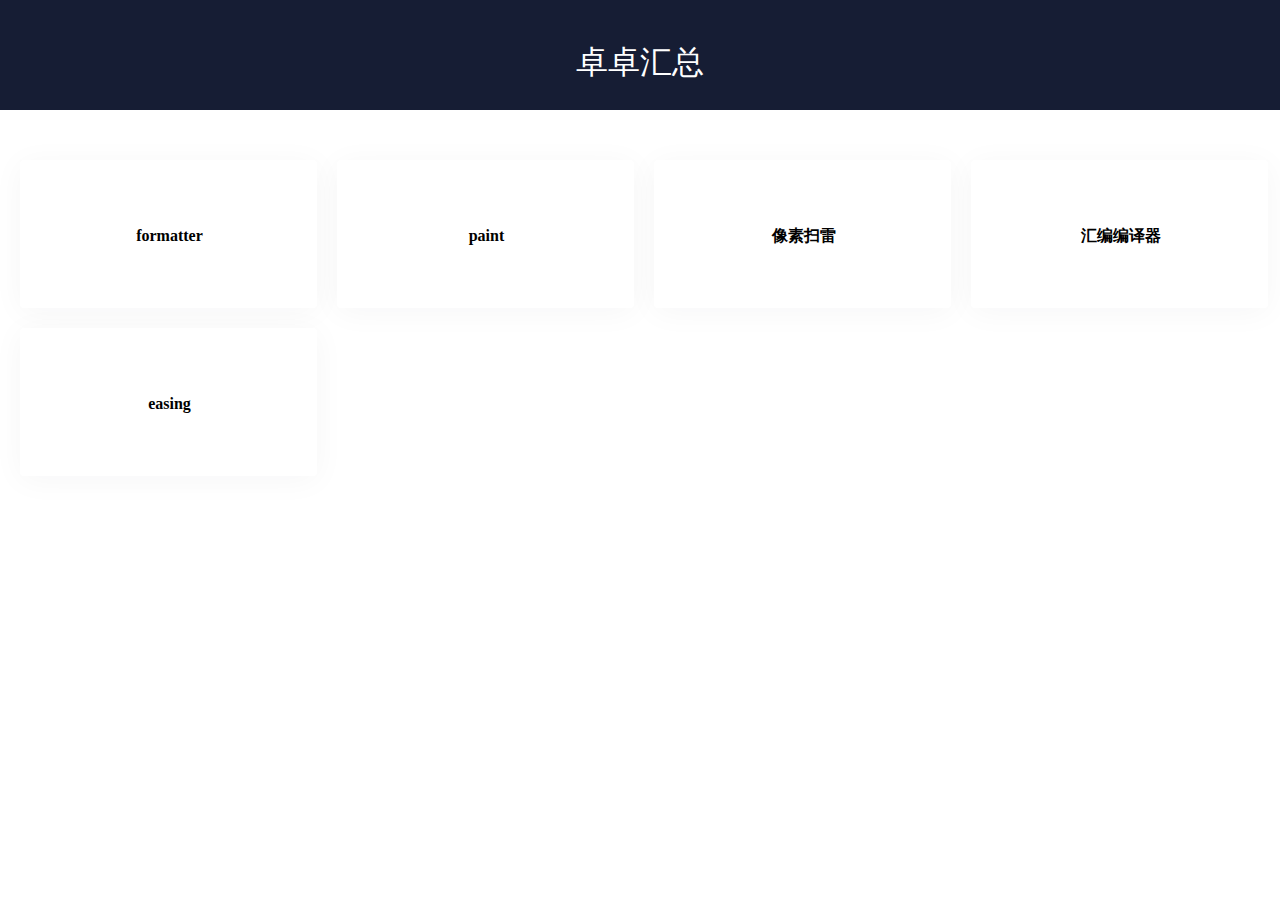
<file: index.html>
<!doctype html>
<html lang="zh">
<head>
    <meta name="viewport" content="width=device-width, initial-scale=1">
    <title>汇总</title>
    <script>

    </script>


    <style>

        body {
            margin: 0;
            padding: 0;
        }

        header {
            padding: 44px 0 29px;
            font-size: 32px;
            text-align: center;
            line-height: 37px;
            height: 37px;
            color: #FFFFFF;
            background-color: #161D34;
        }

        a {
            text-decoration: none;
            color: black;
        }

        h1 {
            font-size: 28px;
            margin-top: 40px;
            padding-left: 20px;
            color: #FFFFFF;
            line-height: 36px;
        }

        .container {
            width: 1280px;
            margin: 50px auto;
            padding: 0 20px;
            display: flex;
            color: #333333;
            font-weight: 600;
            flex-wrap: wrap;
        }

        .item {
            width: 255px;
            height: 100px;
            padding: 26px 20px 22px 22px;
            background: #FFFFFF;
            box-shadow: 0 4px 32px 0 rgb(7 18 59 / 4%);
            border-radius: 4px;
            margin-right: 20px;
            margin-bottom: 20px;
            transition: all 0.3s;
            display: flex;
            align-items: center;
            justify-content: center;
        }

        .item:hover {
            cursor: pointer;
            transform: translateY(-10px);
            box-shadow: 0 10px 32px 0 rgba(7,18,59,0.10);
            border-radius: 4px;
            color: #1677FF;
        }

    </style>
</head>
<body>

<header>卓卓汇总</header>



<div class="container">
</div>


</body>

<script>

    const appendHtml = (element, html) => {
        element.insertAdjacentHTML('beforeend', html)
    }

    const e = selector => document.querySelector(selector)

    const renderItems = () => {

        let items = [
     
            {
                name: 'formatter',
                link: './formatter/index.html',
            },
            {
              name: 'paint',
              link: './paint/main.html',
            },
    
         
            // {
            //   name: 'scss2css',
            //   link: './scssTocss/index.html',
            // },
      
            // {
            //   name: 'vconsole',
            //   link: './vconsole/index.html',
            // },
            {
                name: '像素扫雷',
                link: './mine_clearance/a.html',
            },
            {
              name: '汇编编译器',
              link: './asm-ide/index.html',
            },
            // {
            //   name: 'zuma',
            //   link: './zuma/index.html',
            // },
            {
              name: 'easing',
              link: './easing/easing-curve.html',
            },
            // {
            //   name: '作业检查',
            //   link: './gl作业检查/index.html',
            // },
        ]

        let html = ''

        for (let item of items) {
            let {name, link} = item
            html += `<a href="${link}" class="item" target="_blank">${name}</a>`
        }

        appendHtml(e('.container'), html);
    }

    const __main = () => {
        renderItems()
    }

    __main()


</script>
</file>
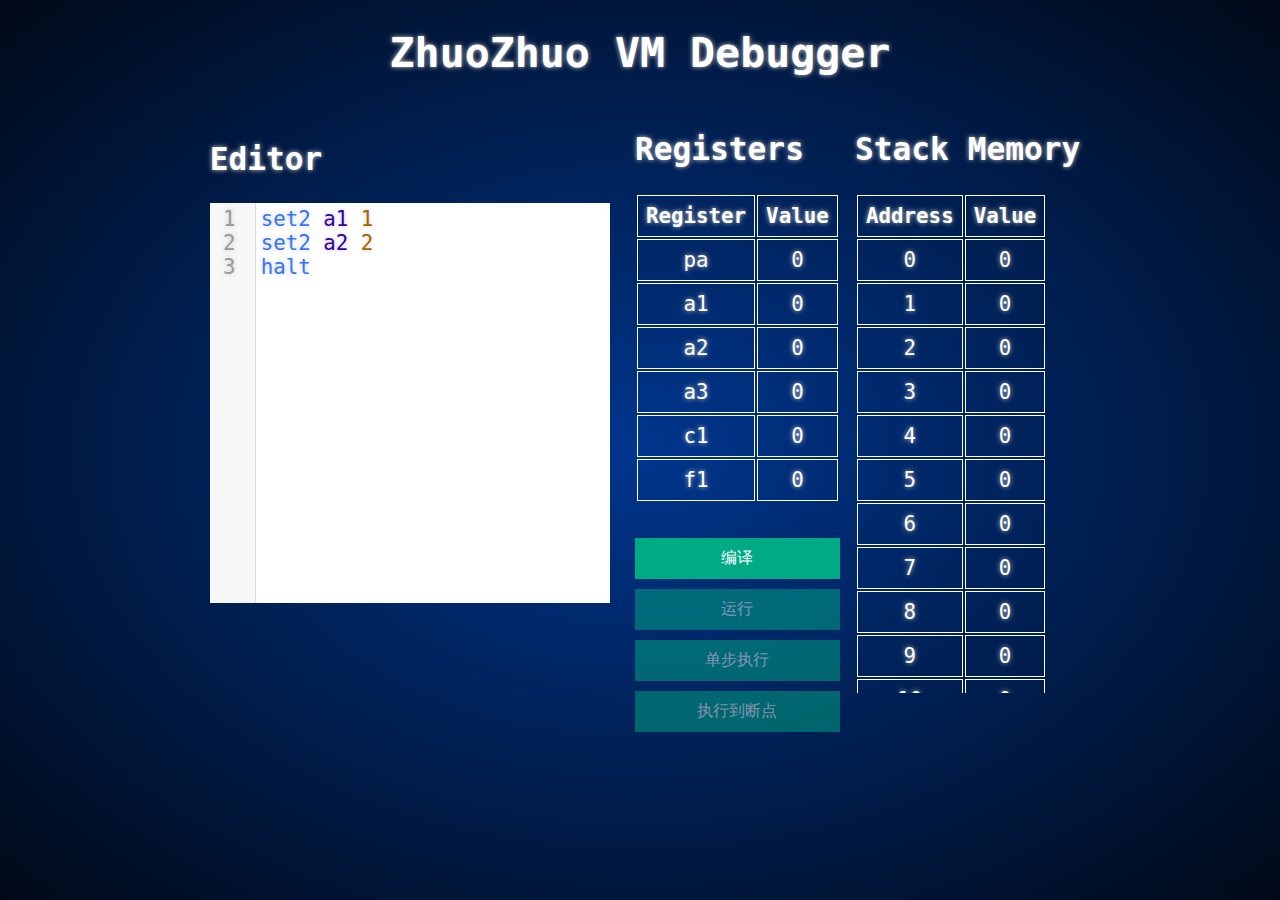
<file: asm-ide/index.html>
<!DOCTYPE html>
<html lang="en">
<head>
    <meta charset="UTF-8">
    <title> Axe VM Debugger</title>
    
    
    <link rel="stylesheet" href="./lib/codemirror.css">
    
    

    
    <script src="./lib/codemirror-eda30f3f44.js"></script>
     
    <script src="./lib/mode/asm-38bd1beb30.js"></script>
    <style>
        .wapper {
            width: 70%;
            margin: 0 auto;
            display: flex;
            justify-content: space-around;
            align-items: flex-start;
        }
        .editor-item {
            margin: 10px;
        }

        table {
            display: table;
            border-collapse: separate;
            box-sizing: border-box;
            text-indent: initial;
            border-spacing: 2px;
            border-color: grey;
            /* border: 1px solid white; */
        }
        th, td {
            border: 1px solid white;
            text-align: center;
            padding: 8px;
        }
        th {
            display: table-cell;
            vertical-align: inherit;
            font-weight: bold;
            text-align: -internal-center;
        }
        body {
            background-color: black;
            background-image: radial-gradient( rgba(0, 57, 150, 0.945), black 120% );
            height: 100vh;
            margin: 0;
            overflow: hidden;
            color: white;
            font: 1.3rem Menlo, Consolas, monospace, sans-serif;
            text-shadow: 0 0 5px #c8c8c8;
        }
        .memory-table {
            /* height: 200px;
            overflow-y: scroll; */
            height: 500px;
            overflow-y: scroll;

        }
        .btn {
            padding: 10px;
            font: 1rem Menlo, Consolas, monospace, sans-serif;
            color: white;
            background: #00aa85;
            border: none;
            cursor: pointer;
            margin: 5px 0;
        }
        .vm-btns {
            margin-top: 30px;
            display: flex;
            flex-direction: column;
        }
        .disabled {
            opacity: 0.5;
        }
        .breakpoints {width: .8em;}
        .breakpoint {color: #822;}
        .CodeMirrow {border: 1px solid #aaa;}
        .title {
            display: flex;
            justify-content: center;
            align-items: center;
        }
    </style>
    <body>
        <div class="title">
            <h1>ZhuoZhuo VM Debugger</h1>
        </div>
        
        <div class="wapper">
            
            <div class="editor-item">
                <h2>Editor</h2>
                <textarea id="id-textarea-hvbm"></textarea>
            </div>
            


            <div>
                <h2>Registers</h2>
                <table>
                    <thead>
                        <tr>
                            <th>Register</th>
                            <th>Value</th>
                          </tr>
                    </thead>

                    <tbody id="register-list">
                    </tbody>
                  </table>
                  <div class="vm-btns">
                    
                    <button id="btn-compile" class="btn">编译</button>
                    <button id="btn-run" class="btn disabled">运行</button>
                    <button id="btn-run-step" class="btn disabled">单步执行</button>
                    <button id="btn-run-point" class="btn disabled">执行到断点</button>

                  </div>
            </div>

            <div>
                <h2>Stack Memory</h2>

                <div class="memory-table">
                <table>
                    <thead>
                        <tr>
                            <th>Address</th>
                            <th>Value</th>
                          </tr>
                    </thead>

                    <tbody id="memory-list">
                    </tbody>
                  </table>
                  </div>
            </div>
     
        </div>
        
    </body>

</head>
<body>



<script src="./utils-e02d5942db.js"></script>


<script src="./x16asm-149b2455de.js"></script>
<script src="./x16vm-9acbf65380.js"></script>


<script src="./index-b4f41d3c2d.js"></script>

</body></html>
</file>
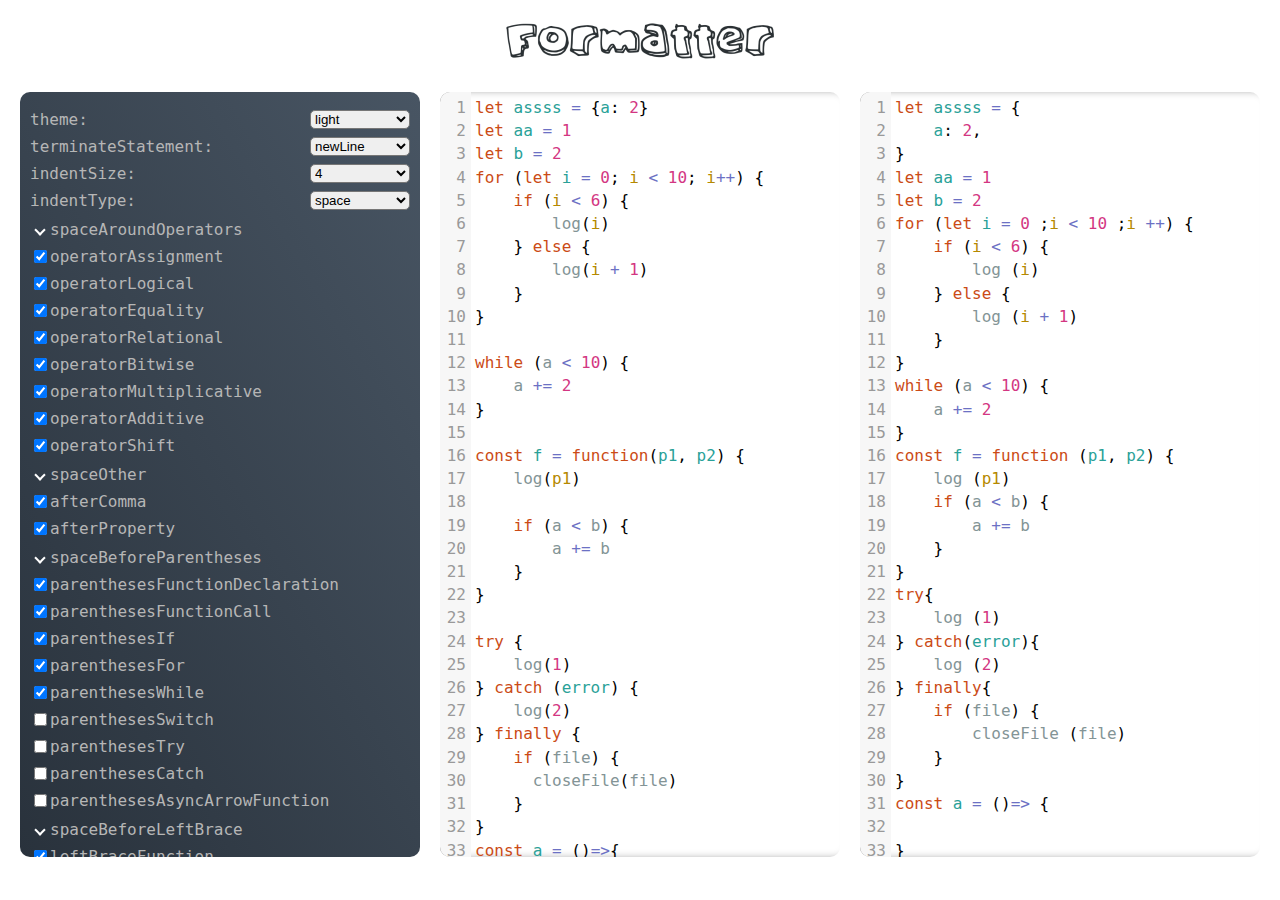
<file: formatter/index.html>
<!DOCTYPE html>
<html lang="zh">
<head>
    <meta charset="UTF-8">
    <meta name="viewport" content="width=device-width, initial-scale=1.0">
    <title>formatter</title>
    <link rel="stylesheet" href="./codemirror.css">
    <link rel="stylesheet" href="./darcula.css">
     <link rel="stylesheet" href="./solarized.css">
    <script src="./codemirror.js"></script>
    <script src="./javascript.js"></script>
    <link rel="stylesheet" href="./index.css">
</head>
<body>
    <div class="head-wapper">
        <img src='./formatter.png'>
    </div>
    <div id="toast" class="hidden"></div>

    <div class="body-wapper">
        <div id='id-config-container' class="config-box">
            <div id='id-config-select-container'>
            </div>
            <div id='id-config-dropdown-container'>
            </div>
        </div>
            <textarea id="id-code-src"></textarea>
            <textarea id="id-code-result"></textarea>
    </div>
</body>
<script src="./tf.js"></script>
<script src="./lib.js"></script>
<script  src="./bundle.js"></script>
</html>
</file>
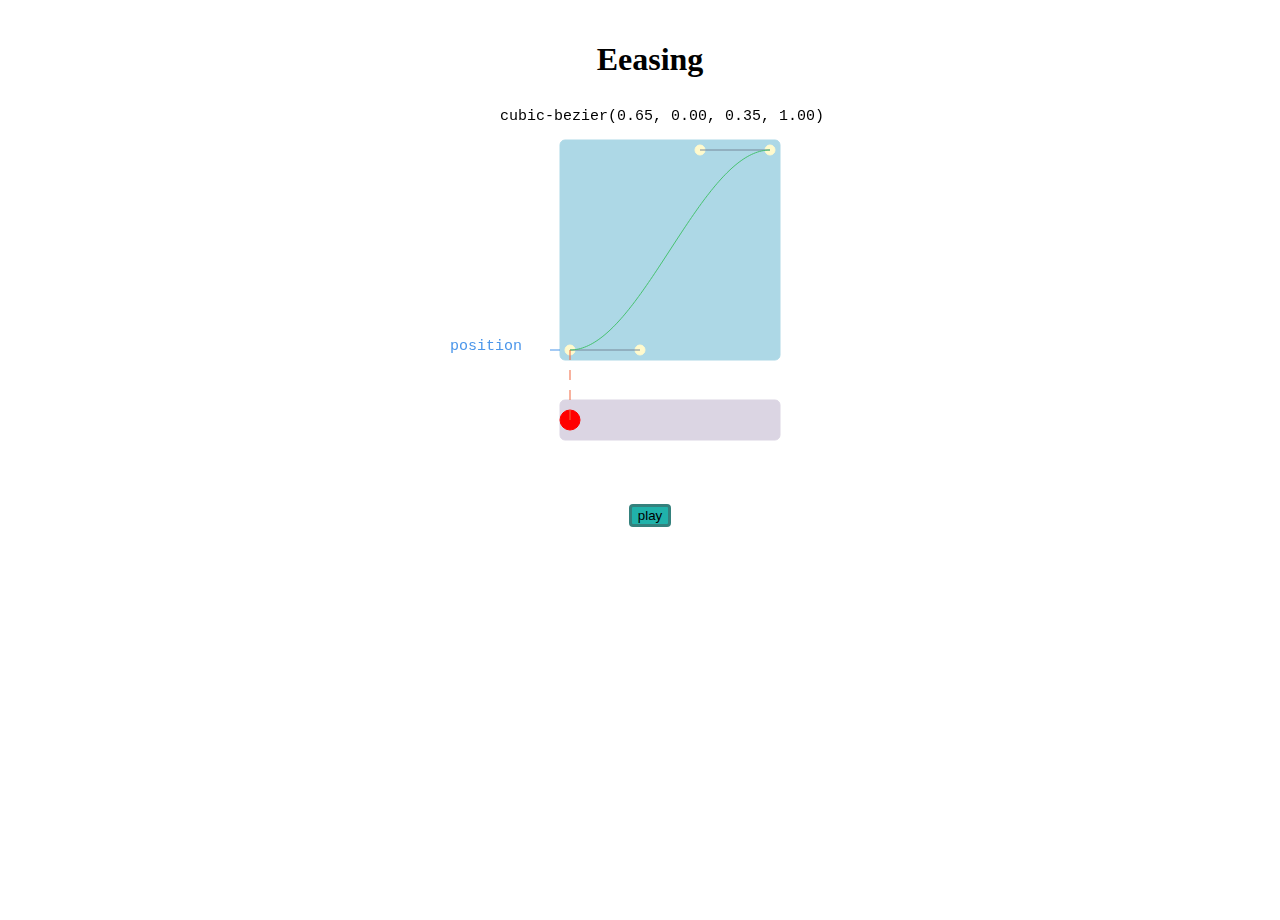
<file: easing/easing-curve.html>
<!DOCTYPE html>
<html lang="zh-hans">

<head>
    <meta charset="UTF-8">
    <meta name="viewport" content="width=device-width,initial-scale=1">
    <title>运动轨迹</title>
    <style>
        html,
        body,
        #canvas {
            margin: 0;
            padding: 0;
            background: white;
        }

        html,
        body {
            height: 100%;
            width: 100%;
            /* background: gray; */
        }

        #play {
            /* position: relative; */
            /* right: 0px;
            top: -90px; */
            /* z-index: 100; */
            background: lightseagreen;
            border: 3px solid rgb(52, 129, 125);
            border-radius: 4px;
        }
        canvas {
            /* border: 1px solid red; */
        }
        #canvas-ball{
            
        }
        .wapper {
            margin-left: 20px;            
            margin-top: 20px;
            flex-direction: column;
            display: flex;
            align-items: center;
            justify-content: center;
        }
    </style>
</head>

<body>
    <div class="wapper">
        <h1>
            Eeasing
        </h1>
        <div>
            <canvas id="canvas-editor"></canvas>
        </div>
   
       
    
   
        <button id="play">play</button>

    </div>

    <script src="./utils-6442a9e42e.js"></script>
    <script src="./animation-d94ed0a1eb.js"></script>
    <script src="./animationGroup-94f3e6da1d.js"></script>
    <script src="./ball-be638e09c5.js"></script>
    <script src="./curve-7445cc3ad0.js"></script>
    <script src="./main-621c88da73.js"></script>


    <script>
       
    
    </script>
</body>

</html>
</file>
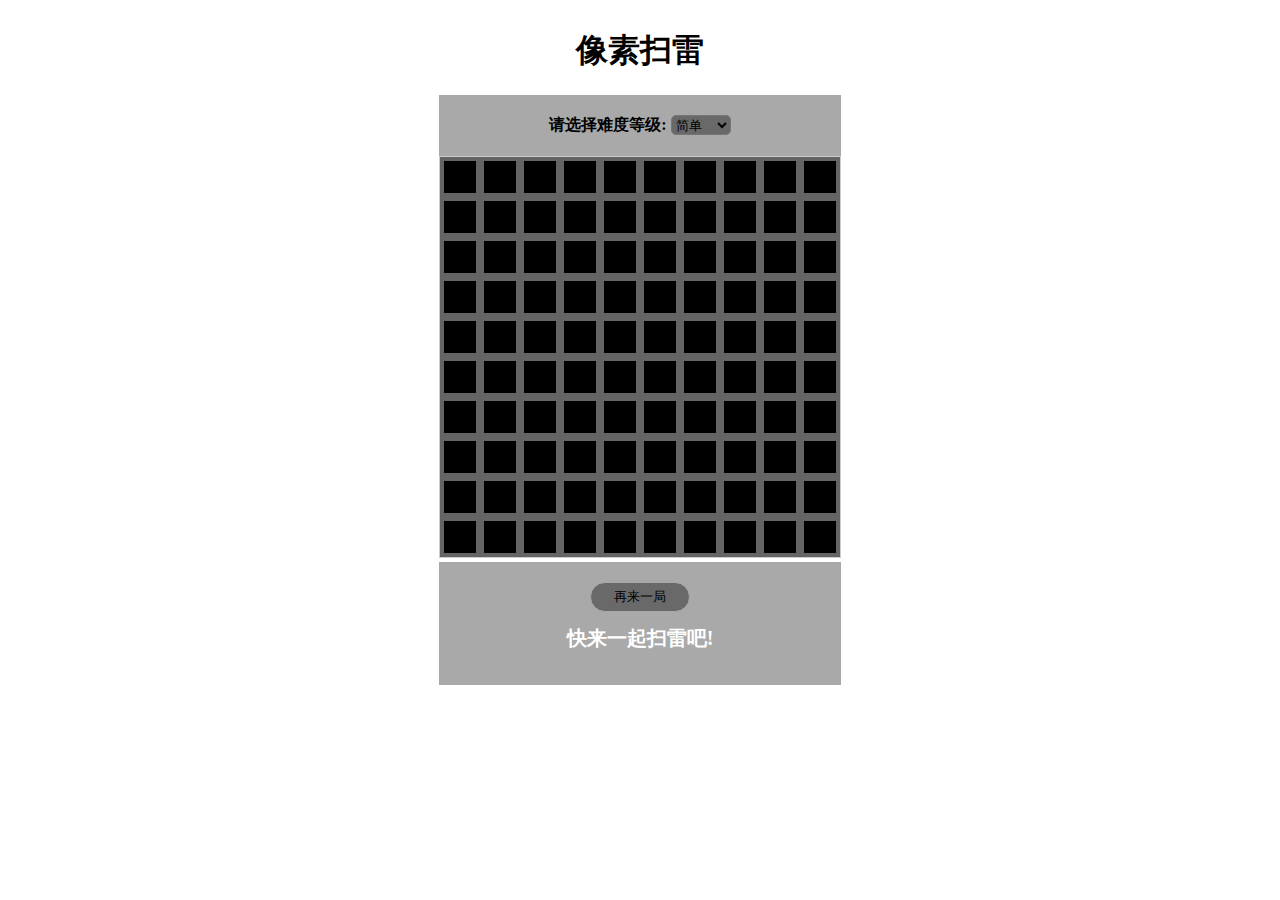
<file: mine_clearance/a.html>
<!DOCTYPE html>
<html lang="en" dir="ltr">
    <head>
        <meta charset="utf-8">
        <title>sklz</title>
        <style media="screen">
            canvas {
                border: 1px solid #ccc;
                cursor: pointer;
            }
            .number {
                display: inline-block;
                width: 40px;
            }
            .select {
                display: inline-block;
            }
            body {
                display: flex;
                justify-content: center; 
                align-items: center;
            }
            .debug {
                border: 1px solid red;
            }
            .option {
                display: flex;
                flex-direction: row;
                justify-content: center;
                align-items: center;
                padding: 20px;
                background-color: darkgrey;
            }
            .again {
                display: flex;
                flex-direction: column;
                justify-content: space-around;
                align-items: center;
                padding: 20px;
                background-color: darkgrey;
            }
            .title {
                display: flex;
                flex-direction: row;
                justify-content: center;
                align-items: center;
            }
            .again-button {
                width: 100px;
                height: 30px;
                border: 1px solid darkgrey;
                border-radius: 20px;
                background-color:dimgray;
            }
            .again-button:hover {
                color: white;
                background-color:black;
                cursor: pointer;
            }
            select {
                background-color: dimgray;
                border-radius: 5px;
                width: 60px;
                height: 20px;
            }
            .show-text {
                padding: 10px;
                font-size: 20px;
                color: #ffffff;
                line-height: 33px;
            }
            .wapper {
                font-weight: 600;
            }
        </style>
        
    </head>
    <body>
        <div class="wapper">
            <div class="title">
            <h1>像素扫雷</h1>
            </div>
            <div class="option">
                <div class="select">
                    <label>请选择难度等级:</label>
                    <select id="difficulty-select" id="pet-select">
                        <option value="简单">简单</option>
                        <option value="中等">中等</option>
                        <option value="难">难</option>
                    </select>
                </div>
                
            </div>
            <canvas id="id-canvas" width="400" height="400"></canvas>
            <div class="again">
                <button class="again-button" id="id-button">再来一局</button>
                <div class="show-text">快来一起扫雷吧!</div> 
            </div>
            <div class="fake"></div>
            <script src="./a-42f0bfed92.js"></script> 
    </div></body>
</html>
</file>
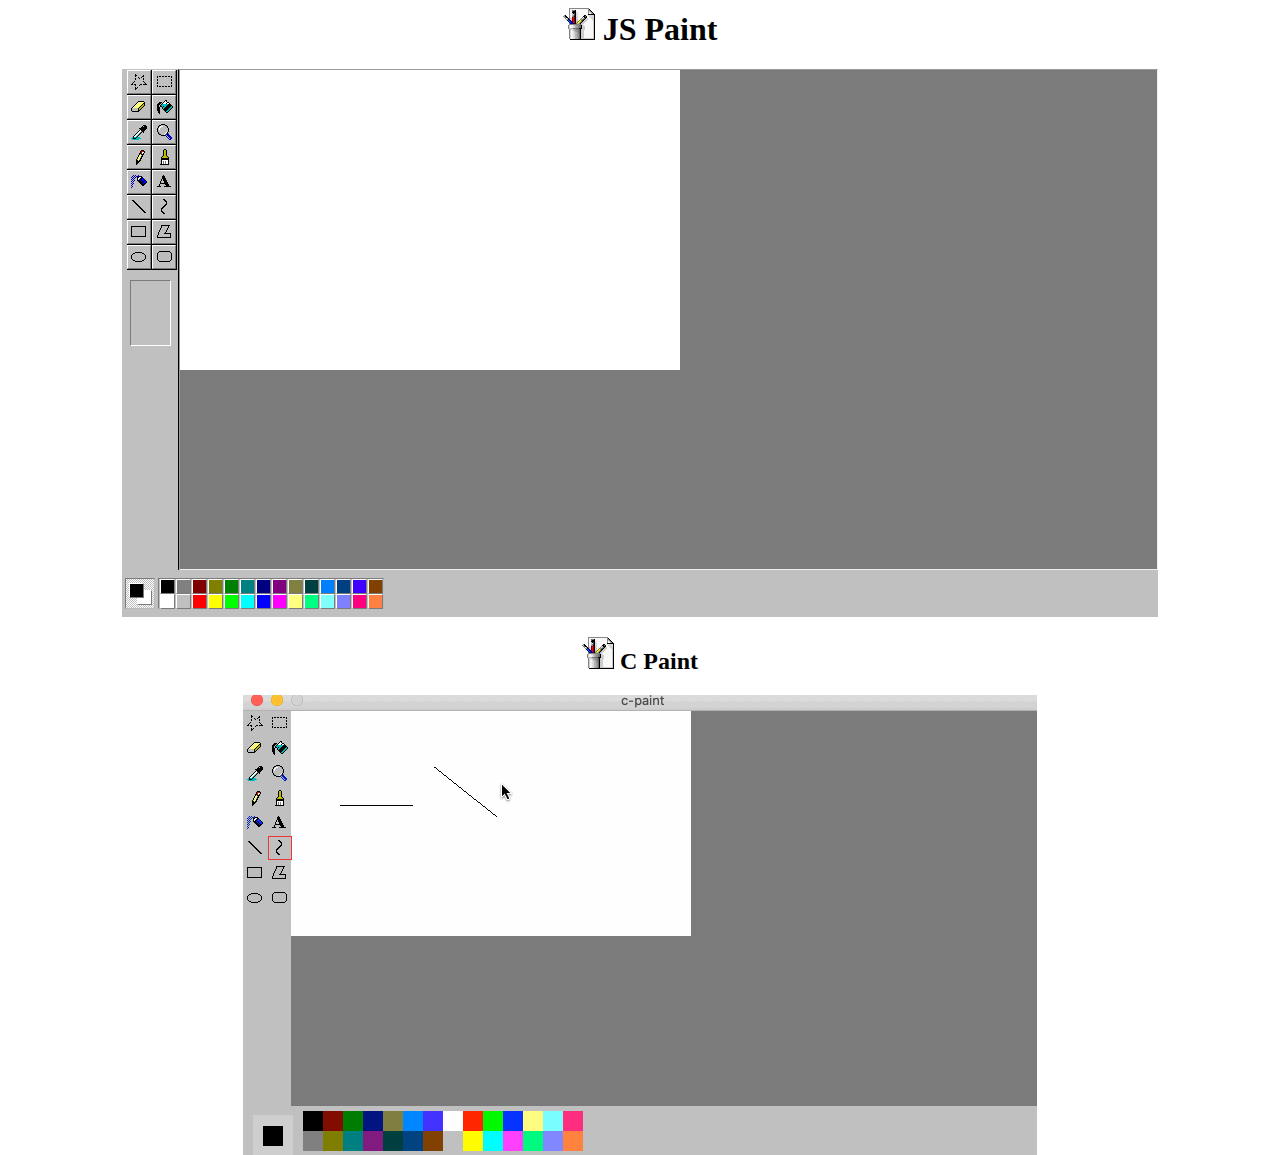
<file: paint/main.html>
<html lang="zh-hans">

<head>
    <meta charset="UTF-8">
    <meta name="viewport" content="width=device-width,initial-scale=1">
    <title>画图软件</title>
    <link href="main.css" rel="stylesheet" type="text/css">
</head>
<body>
<div id="about-paint" style="text-align:center;margin-left: 9%;margin-right: 9%;">
    <h1><img src="./images/icons/32.png"> JS Paint
    </h1>
    <p></p>
</div>



<div class="jspaint">
    <div class="column">
        <div class="row">

            <div class="tools-component-area component-area">
                <div class="component tools-component">
                    
                    <div class="tools">
                    </div>
                    
                    <div class="tool-options debug">
                        <canvas id="tool-option-canvas" width="42" height="66"></canvas>
                    </div>
                </div>
            </div>
            
            <div class="canvas-area">
                <div style="width:500; height: 300;" class="canvas-background"></div>
                <canvas id="canvas" width="500" height="300"></canvas>
                <canvas id="canvas-draw" width="500" height="300"></canvas>
            </div>

        </div>
        <div class="row component" style="justify-content: flex-start">
            <div class="color-box-component-area">
                <div class="color-box">
                    <div class="current-colors debug">
                        
                        <div class="color-selection front-color">
                        </div>
                        
                        <div class="color-selection backend-color">
                        </div>
                    </div>
                    
                    <div class="color-button">
                    </div>
                </div>
            </div>

        </div>

        <div id="about-paint" style="text-align:center;margin-left: 9%;margin-right: 9%;">

            <h2>
                <img src="./images/icons/32.png"> 
                C Paint</h2>

            <img src="./images/c-paint.gif">
        </div>
        
    
        
    </div>
</div>



<script src="./util/utils-2f1d85730f.js"></script>
<script src="./util/config-d5a7ad271c.js"></script>



<script src="./draw-10054b616f.js"></script>

<script src="./options/option-250a5e961e.js"></script>
<script src="./options/lineWidth-f788e59da4.js"></script>
<script src="./options/fillType-bc3284bc15.js"></script>
<script src="./options/eraserSize-2d774810bd.js"></script>
<script src="./options/spraySize-730e0914d8.js"></script>
<script src="./options/scaleSize-73df992dee.js"></script>
<script src="./options/brushType-6c808b64c7.js"></script>

<script src="./tools/paint-f2807c7e76.js"></script>
<script src="./tools/line-d1df291eaf.js"></script>
<script src="./tools/brush-9ef6228cb7.js"></script>
<script src="./tools/curve-107556571d.js"></script>
<script src="./tools/bucket-8e32ce6e89.js"></script>
<script src="./tools/eraser-05e750e0b6.js"></script>
<script src="./tools/spectroscope-1e3bbd49cd.js"></script>
<script src="./tools/rectangular-b4072c1c32.js"></script>
<script src="./tools/polygon-4ecc494551.js"></script>
<script src="./tools/ellipse-626ec88cf0.js"></script>
<script src="./tools/roundedRectangle-3e4c22ec1a.js"></script>
<script src="./tools/sprayBottle-f0173ee579.js"></script>
<script src="./tools/pencil-87076342a2.js"></script>
<script src="./tools/text-30ac969ca7.js"></script>
<script src="./tools/cut-7223e11f0b.js"></script>
<script src="./tools/cutPolygon-83af3c4e2a.js"></script>

<script src="./tools/scale-df03cb9bf3.js"></script>


<script src="./main-943553b494.js"></script>

</body>

</html>
</file>
<file: asm-ide/lib/codemirror.css>
.CodeMirror {
  
  font-family: Menlo, Consolas, monospace;
  height: 300px;
  color: black;
  direction: ltr;
}



.CodeMirror-lines {
  padding: 4px 0; 
}

.CodeMirror pre.CodeMirror-line,
.CodeMirror pre.CodeMirror-line-like {
  padding: 0 4px; 
}

.CodeMirror-scrollbar-filler, .CodeMirror-gutter-filler {
  background-color: white; 
}



.CodeMirror-gutters {
  border-right: 1px solid #ddd;
  background-color: #f7f7f7;
  white-space: nowrap;
}

.CodeMirror-linenumbers {
}

.CodeMirror-linenumber {
  padding: 0 3px 0 5px;
  min-width: 20px;
  text-align: right;
  color: #999;
  white-space: nowrap;
}

.CodeMirror-guttermarker {
  color: black;
}

.CodeMirror-guttermarker-subtle {
  color: #999;
}



.CodeMirror-cursor {
  border-left: 1px solid black;
  border-right: none;
  width: 0;
}


.CodeMirror div.CodeMirror-secondarycursor {
  border-left: 1px solid silver;
}

.cm-fat-cursor .CodeMirror-cursor {
  width: auto;
  border: 0 !important;
  background: #7e7;
}

.cm-fat-cursor div.CodeMirror-cursors {
  z-index: 1;
}

.cm-fat-cursor-mark {
  background-color: rgba(20, 255, 20, 0.5);
  -webkit-animation: blink 1.06s steps(1) infinite;
  -moz-animation: blink 1.06s steps(1) infinite;
  animation: blink 1.06s steps(1) infinite;
}

.cm-animate-fat-cursor {
  width: auto;
  border: 0;
  -webkit-animation: blink 1.06s steps(1) infinite;
  -moz-animation: blink 1.06s steps(1) infinite;
  animation: blink 1.06s steps(1) infinite;
  background-color: #7e7;
}

@-moz-keyframes blink {
  0% {
  }
  50% {
      background-color: transparent;
  }
  100% {
  }
}

@-webkit-keyframes blink {
  0% {
  }
  50% {
      background-color: transparent;
  }
  100% {
  }
}

@keyframes blink {
  0% {
  }
  50% {
      background-color: transparent;
  }
  100% {
  }
}


.CodeMirror-overwrite .CodeMirror-cursor {
}

.cm-tab {
  display: inline-block;
  text-decoration: inherit;
}

.CodeMirror-rulers {
  position: absolute;
  left: 0;
  right: 0;
  top: -50px;
  bottom: 0;
  overflow: hidden;
}

.CodeMirror-ruler {
  border-left: 1px solid #ccc;
  top: 0;
  bottom: 0;
  position: absolute;
}



.cm-s-default .cm-header {
  color: blue;
}

.cm-s-default .cm-quote {
  color: #090;
}

.cm-negative {
  color: #d44;
}

.cm-positive {
  color: #292;
}

.cm-header, .cm-strong {
  font-weight: bold;
}

.cm-em {
  font-style: italic;
}

.cm-link {
  text-decoration: underline;
}

.cm-strikethrough {
  text-decoration: line-through;
}

.cm-s-default .cm-instruction {
  color: #3575FA;
}

.cm-s-default .cm-register {
  color: #30a;
}

.cm-s-default .cm-number {
  color: #9F6700;
}


.cm-s-default .cm-keyword {
  color: #708;
}

.cm-s-default .cm-atom {
  color: #219;
}

.cm-s-default .cm-def {
  color: #00f;
}

.cm-s-default .cm-variable,
.cm-s-default .cm-punctuation,
.cm-s-default .cm-property,
.cm-s-default .cm-operator {
}

.cm-s-default .cm-variable-2 {
  color: #05a;
}

.cm-s-default .cm-variable-3, .cm-s-default .cm-type {
  color: #085;
}

.cm-s-default .cm-comment {
  color: #A0A1A7;
}

.cm-s-default .cm-label {
  color: #bfce31;
}

.cm-s-default .cm-string {
  color: #a11;
}

.cm-s-default .cm-string-2 {
  color: #f50;
}

.cm-s-default .cm-meta {
  color: #555;
}

.cm-s-default .cm-qualifier {
  color: #555;
}

.cm-s-default .cm-builtin {
  color: #30a;
}

.cm-s-default .cm-bracket {
  color: #997;
}

.cm-s-default .cm-tag {
  color: #170;
}

.cm-s-default .cm-attribute {
  color: #00c;
}

.cm-s-default .cm-hr {
  color: #999;
}

.cm-s-default .cm-link {
  color: #00c;
}

.cm-s-default .cm-error {
  color: #f00;
}

.cm-invalidchar {
  color: #f00;
}

.CodeMirror-composing {
  border-bottom: 2px solid;
}



div.CodeMirror span.CodeMirror-matchingbracket {
  color: #0b0;
}

div.CodeMirror span.CodeMirror-nonmatchingbracket {
  color: #a22;
}

.CodeMirror-matchingtag {
  background: rgba(255, 150, 0, .3);
}

.CodeMirror-activeline-background {
  background: #e8f2ff;
}





.CodeMirror {
  position: relative;
  overflow: hidden;
  background: white;
}

.CodeMirror-scroll {
  overflow: scroll !important; 
  
  
  margin-bottom: -50px;
  margin-right: -50px;
  padding-bottom: 50px;
  height: 100%;
  outline: none; 
  position: relative;
}

.CodeMirror-sizer {
  position: relative;
  border-right: 50px solid transparent;
}


.CodeMirror-vscrollbar, .CodeMirror-hscrollbar, .CodeMirror-scrollbar-filler, .CodeMirror-gutter-filler {
  position: absolute;
  z-index: 6;
  display: none;
  outline: none;
}

.CodeMirror-vscrollbar {
  right: 0;
  top: 0;
  overflow-x: hidden;
  overflow-y: scroll;
}

.CodeMirror-hscrollbar {
  bottom: 0;
  left: 0;
  overflow-y: hidden;
  overflow-x: scroll;
}

.CodeMirror-scrollbar-filler {
  right: 0;
  bottom: 0;
}

.CodeMirror-gutter-filler {
  left: 0;
  bottom: 0;
}

.CodeMirror-gutters {
  position: absolute;
  left: 0;
  top: 0;
  min-height: 100%;
  z-index: 3;
}

.CodeMirror-gutter {
  white-space: normal;
  height: 100%;
  display: inline-block;
  vertical-align: top;
  margin-bottom: -50px;
}

.CodeMirror-gutter-wrapper {
  position: absolute;
  z-index: 4;
  background: none !important;
  border: none !important;
}

.CodeMirror-gutter-background {
  position: absolute;
  top: 0;
  bottom: 0;
  z-index: 4;
}

.CodeMirror-gutter-elt {
  position: absolute;
  cursor: default;
  z-index: 4;
}

.CodeMirror-gutter-wrapper ::selection {
  background-color: transparent
}

.CodeMirror-gutter-wrapper ::-moz-selection {
  background-color: transparent
}

.CodeMirror-lines {
  cursor: text;
  min-height: 1px; 
}

.CodeMirror pre.CodeMirror-line,
.CodeMirror pre.CodeMirror-line-like {
  
  -moz-border-radius: 0;
  -webkit-border-radius: 0;
  border-radius: 0;
  border-width: 0;
  background: transparent;
  font-family: inherit;
  font-size: inherit;
  margin: 0;
  white-space: pre;
  word-wrap: normal;
  line-height: inherit;
  color: inherit;
  z-index: 2;
  position: relative;
  overflow: visible;
  -webkit-tap-highlight-color: transparent;
  -webkit-font-variant-ligatures: contextual;
  font-variant-ligatures: contextual;
}

.CodeMirror-wrap pre.CodeMirror-line,
.CodeMirror-wrap pre.CodeMirror-line-like {
  word-wrap: break-word;
  white-space: pre-wrap;
  word-break: normal;
}

.CodeMirror-linebackground {
  position: absolute;
  left: 0;
  right: 0;
  top: 0;
  bottom: 0;
  z-index: 0;
}

.CodeMirror-linewidget {
  position: relative;
  z-index: 2;
  padding: 0.1px; 
}

.CodeMirror-widget {
}

.CodeMirror-rtl pre {
  direction: rtl;
}

.CodeMirror-code {
  outline: none;
}


.CodeMirror-scroll,
.CodeMirror-sizer,
.CodeMirror-gutter,
.CodeMirror-gutters,
.CodeMirror-linenumber {
  -moz-box-sizing: content-box;
  box-sizing: content-box;
}

.CodeMirror-measure {
  position: absolute;
  width: 100%;
  height: 0;
  overflow: hidden;
  visibility: hidden;
}

.CodeMirror-cursor {
  position: absolute;
  pointer-events: none;
}

.CodeMirror-measure pre {
  position: static;
}

div.CodeMirror-cursors {
  visibility: hidden;
  position: relative;
  z-index: 3;
}

div.CodeMirror-dragcursors {
  visibility: visible;
}

.CodeMirror-focused div.CodeMirror-cursors {
  visibility: visible;
}

.CodeMirror-selected {
  background: #d9d9d9;
}

.CodeMirror-focused .CodeMirror-selected {
  background: #d7d4f0;
}

.CodeMirror-crosshair {
  cursor: crosshair;
}

.CodeMirror-line::selection, .CodeMirror-line > span::selection, .CodeMirror-line > span > span::selection {
  background: #d7d4f0;
}

.CodeMirror-line::-moz-selection, .CodeMirror-line > span::-moz-selection, .CodeMirror-line > span > span::-moz-selection {
  background: #d7d4f0;
}

.cm-searching {
  background-color: #ffa;
  background-color: rgba(255, 255, 0, .4);
}


.cm-force-border {
  padding-right: .1px;
}

@media print {
  
  .CodeMirror div.CodeMirror-cursors {
      visibility: hidden;
  }
}


.cm-tab-wrap-hack:after {
  content: '';
}


span.CodeMirror-selectedtext {
  background: none;
}
</file>
<file: formatter/codemirror.css>
/* BASICS */

.CodeMirror {
  /* Set height, width, borders, and global font properties here */
  font-family: monospace;
  height: 300px;
  color: black;
  direction: ltr;
}

/* PADDING */

.CodeMirror-lines {
  padding: 4px 0; /* Vertical padding around content */
}
.CodeMirror pre.CodeMirror-line,
.CodeMirror pre.CodeMirror-line-like {
  padding: 0 4px; /* Horizontal padding of content */
}

.CodeMirror-scrollbar-filler, .CodeMirror-gutter-filler {
  background-color: transparent; /* The little square between H and V scrollbars */
}

/* GUTTER */

.CodeMirror-gutters {
  border-right: 1px solid #ddd;
  background-color: #f7f7f7;
  white-space: nowrap;
}
.CodeMirror-linenumbers {}
.CodeMirror-linenumber {
  padding: 0 3px 0 5px;
  min-width: 20px;
  text-align: right;
  color: #999;
  white-space: nowrap;
}

.CodeMirror-guttermarker { color: black; }
.CodeMirror-guttermarker-subtle { color: #999; }

/* CURSOR */

.CodeMirror-cursor {
  border-left: 1px solid black;
  border-right: none;
  width: 0;
}
/* Shown when moving in bi-directional text */
.CodeMirror div.CodeMirror-secondarycursor {
  border-left: 1px solid silver;
}
.cm-fat-cursor .CodeMirror-cursor {
  width: auto;
  border: 0 !important;
  background: #7e7;
}
.cm-fat-cursor div.CodeMirror-cursors {
  z-index: 1;
}
.cm-fat-cursor-mark {
  background-color: rgba(20, 255, 20, 0.5);
  -webkit-animation: blink 1.06s steps(1) infinite;
  -moz-animation: blink 1.06s steps(1) infinite;
  animation: blink 1.06s steps(1) infinite;
}
.cm-animate-fat-cursor {
  width: auto;
  border: 0;
  -webkit-animation: blink 1.06s steps(1) infinite;
  -moz-animation: blink 1.06s steps(1) infinite;
  animation: blink 1.06s steps(1) infinite;
  background-color: #7e7;
}
@-moz-keyframes blink {
  0% {}
  50% { background-color: transparent; }
  100% {}
}
@-webkit-keyframes blink {
  0% {}
  50% { background-color: transparent; }
  100% {}
}
@keyframes blink {
  0% {}
  50% { background-color: transparent; }
  100% {}
}

/* Can style cursor different in overwrite (non-insert) mode */
.CodeMirror-overwrite .CodeMirror-cursor {}

.cm-tab { display: inline-block; text-decoration: inherit; }

.CodeMirror-rulers {
  position: absolute;
  left: 0; right: 0; top: -50px; bottom: 0;
  overflow: hidden;
}
.CodeMirror-ruler {
  border-left: 1px solid #ccc;
  top: 0; bottom: 0;
  position: absolute;
}

/* DEFAULT THEME */

.cm-s-default .cm-header {color: blue;}
.cm-s-default .cm-quote {color: #090;}
.cm-negative {color: #d44;}
.cm-positive {color: #292;}
.cm-header, .cm-strong {font-weight: bold;}
.cm-em {font-style: italic;}
.cm-link {text-decoration: underline;}
.cm-strikethrough {text-decoration: line-through;}

.cm-s-default .cm-keyword {color: #708;}
.cm-s-default .cm-atom {color: #219;}
.cm-s-default .cm-number {color: #164;}
.cm-s-default .cm-def {color: #00f;}
.cm-s-default .cm-variable,
.cm-s-default .cm-punctuation,
.cm-s-default .cm-property,
.cm-s-default .cm-operator {}
.cm-s-default .cm-variable-2 {color: #05a;}
.cm-s-default .cm-variable-3, .cm-s-default .cm-type {color: #085;}
.cm-s-default .cm-comment {color: #a50;}
.cm-s-default .cm-string {color: #a11;}
.cm-s-default .cm-string-2 {color: #f50;}
.cm-s-default .cm-meta {color: #555;}
.cm-s-default .cm-qualifier {color: #555;}
.cm-s-default .cm-builtin {color: #30a;}
.cm-s-default .cm-bracket {color: #997;}
.cm-s-default .cm-tag {color: #170;}
.cm-s-default .cm-attribute {color: #00c;}
.cm-s-default .cm-hr {color: #999;}
.cm-s-default .cm-link {color: #00c;}

.cm-s-default .cm-error {color: #f00;}
.cm-invalidchar {color: #f00;}

.CodeMirror-composing { border-bottom: 2px solid; }

/* Default styles for common addons */

div.CodeMirror span.CodeMirror-matchingbracket {color: #0b0;}
div.CodeMirror span.CodeMirror-nonmatchingbracket {color: #a22;}
.CodeMirror-matchingtag { background: rgba(255, 150, 0, .3); }
.CodeMirror-activeline-background {background: #e8f2ff;}

/* STOP */

/* The rest of this file contains styles related to the mechanics of
   the editor. You probably shouldn't touch them. */

.CodeMirror {
  position: relative;
  overflow: hidden;
  background: white;
}

.CodeMirror-scroll {
  overflow: scroll !important; /* Things will break if this is overridden */
  /* 50px is the magic margin used to hide the element's real scrollbars */
  /* See overflow: hidden in .CodeMirror */
  margin-bottom: -50px; margin-right: -50px;
  padding-bottom: 50px;
  height: 100%;
  outline: none; /* Prevent dragging from highlighting the element */
  position: relative;
}
.CodeMirror-sizer {
  position: relative;
  border-right: 50px solid transparent;
}

/* The fake, visible scrollbars. Used to force redraw during scrolling
   before actual scrolling happens, thus preventing shaking and
   flickering artifacts. */
.CodeMirror-vscrollbar, .CodeMirror-hscrollbar, .CodeMirror-scrollbar-filler, .CodeMirror-gutter-filler {
  position: absolute;
  z-index: 6;
  display: none;
  outline: none;
}
.CodeMirror-vscrollbar {
  right: 0; top: 0;
  overflow-x: hidden;
  overflow-y: scroll;
}
.CodeMirror-hscrollbar {
  bottom: 0; left: 0;
  overflow-y: hidden;
  overflow-x: scroll;
}
.CodeMirror-scrollbar-filler {
  right: 0; bottom: 0;
}
.CodeMirror-gutter-filler {
  left: 0; bottom: 0;
}

.CodeMirror-gutters {
  position: absolute; left: 0; top: 0;
  min-height: 100%;
  z-index: 3;
}
.CodeMirror-gutter {
  white-space: normal;
  height: 100%;
  display: inline-block;
  vertical-align: top;
  margin-bottom: -50px;
}
.CodeMirror-gutter-wrapper {
  position: absolute;
  z-index: 4;
  background: none !important;
  border: none !important;
}
.CodeMirror-gutter-background {
  position: absolute;
  top: 0; bottom: 0;
  z-index: 4;
}
.CodeMirror-gutter-elt {
  position: absolute;
  cursor: default;
  z-index: 4;
}
.CodeMirror-gutter-wrapper ::selection { background-color: transparent }
.CodeMirror-gutter-wrapper ::-moz-selection { background-color: transparent }

.CodeMirror-lines {
  cursor: text;
  min-height: 1px; /* prevents collapsing before first draw */
}
.CodeMirror pre.CodeMirror-line,
.CodeMirror pre.CodeMirror-line-like {
  /* Reset some styles that the rest of the page might have set */
  -moz-border-radius: 0; -webkit-border-radius: 0; border-radius: 0;
  border-width: 0;
  background: transparent;
  font-family: inherit;
  font-size: inherit;
  margin: 0;
  white-space: pre;
  word-wrap: normal;
  line-height: inherit;
  color: inherit;
  z-index: 2;
  position: relative;
  overflow: visible;
  -webkit-tap-highlight-color: transparent;
  -webkit-font-variant-ligatures: contextual;
  font-variant-ligatures: contextual;
}
.CodeMirror-wrap pre.CodeMirror-line,
.CodeMirror-wrap pre.CodeMirror-line-like {
  word-wrap: break-word;
  white-space: pre-wrap;
  word-break: normal;
}

.CodeMirror-linebackground {
  position: absolute;
  left: 0; right: 0; top: 0; bottom: 0;
  z-index: 0;
}

.CodeMirror-linewidget {
  position: relative;
  z-index: 2;
  padding: 0.1px; /* Force widget margins to stay inside of the container */
}

.CodeMirror-widget {}

.CodeMirror-rtl pre { direction: rtl; }

.CodeMirror-code {
  outline: none;
}

/* Force content-box sizing for the elements where we expect it */
.CodeMirror-scroll,
.CodeMirror-sizer,
.CodeMirror-gutter,
.CodeMirror-gutters,
.CodeMirror-linenumber {
  -moz-box-sizing: content-box;
  box-sizing: content-box;
}

.CodeMirror-measure {
  position: absolute;
  width: 100%;
  height: 0;
  overflow: hidden;
  visibility: hidden;
}

.CodeMirror-cursor {
  position: absolute;
  pointer-events: none;
}
.CodeMirror-measure pre { position: static; }

div.CodeMirror-cursors {
  visibility: hidden;
  position: relative;
  z-index: 3;
}
div.CodeMirror-dragcursors {
  visibility: visible;
}

.CodeMirror-focused div.CodeMirror-cursors {
  visibility: visible;
}

.CodeMirror-selected { background: #d9d9d9; }
.CodeMirror-focused .CodeMirror-selected { background: #d7d4f0; }
.CodeMirror-crosshair { cursor: crosshair; }
.CodeMirror-line::selection, .CodeMirror-line > span::selection, .CodeMirror-line > span > span::selection { background: #d7d4f0; }
.CodeMirror-line::-moz-selection, .CodeMirror-line > span::-moz-selection, .CodeMirror-line > span > span::-moz-selection { background: #d7d4f0; }

.cm-searching {
  background-color: #ffa;
  background-color: rgba(255, 255, 0, .4);
}

/* Used to force a border model for a node */
.cm-force-border { padding-right: .1px; }

@media print {
  /* Hide the cursor when printing */
  .CodeMirror div.CodeMirror-cursors {
    visibility: hidden;
  }
}

/* See issue #2901 */
.cm-tab-wrap-hack:after { content: ''; }

/* Help users use markselection to safely style text background */
span.CodeMirror-selectedtext { background: none; }
</file>
<file: formatter/darcula.css>
/**
    Name: IntelliJ IDEA darcula theme
    From IntelliJ IDEA by JetBrains
 */

.cm-s-darcula  { font-family: Consolas, Menlo, Monaco, 'Lucida Console', 'Liberation Mono', 'DejaVu Sans Mono', 'Bitstream Vera Sans Mono', 'Courier New', monospace, serif;}
.cm-s-darcula.CodeMirror { background: #2B2B2B; color: #A9B7C6; }

.cm-s-darcula span.cm-meta { color: #BBB529; }
.cm-s-darcula span.cm-number { color: #6897BB; }
.cm-s-darcula span.cm-keyword { color: #CC7832; line-height: 1em; font-weight: bold; }
.cm-s-darcula span.cm-def { color: #A9B7C6; font-style: italic; }
.cm-s-darcula span.cm-variable { color: #A9B7C6; }
.cm-s-darcula span.cm-variable-2 { color: #A9B7C6; }
.cm-s-darcula span.cm-variable-3 { color: #9876AA; }
.cm-s-darcula span.cm-type { color: #AABBCC; font-weight: bold; }
.cm-s-darcula span.cm-property { color: #FFC66D; }
.cm-s-darcula span.cm-operator { color: #A9B7C6; }
.cm-s-darcula span.cm-string { color: #6A8759; }
.cm-s-darcula span.cm-string-2 { color: #6A8759; }
.cm-s-darcula span.cm-comment { color: #61A151; font-style: italic; }
.cm-s-darcula span.cm-link { color: #CC7832; }
.cm-s-darcula span.cm-atom { color: #CC7832; }
.cm-s-darcula span.cm-error { color: #BC3F3C; }
.cm-s-darcula span.cm-tag { color: #629755; font-weight: bold; font-style: italic; text-decoration: underline; }
.cm-s-darcula span.cm-attribute { color: #6897bb; }
.cm-s-darcula span.cm-qualifier { color: #6A8759; }
.cm-s-darcula span.cm-bracket { color: #A9B7C6; }
.cm-s-darcula span.cm-builtin { color: #FF9E59; }
.cm-s-darcula span.cm-special { color: #FF9E59; }
.cm-s-darcula span.cm-matchhighlight { color: #FFFFFF; background-color: rgba(50, 89, 48, .7); font-weight: normal;}
.cm-s-darcula span.cm-searching { color: #FFFFFF; background-color: rgba(61, 115, 59, .7); font-weight: normal;}

.cm-s-darcula .CodeMirror-cursor { border-left: 1px solid #A9B7C6; }
.cm-s-darcula .CodeMirror-activeline-background { background: #323232; }
.cm-s-darcula .CodeMirror-gutters { background: #313335; border-right: 1px solid #313335; }
.cm-s-darcula .CodeMirror-guttermarker { color: #FFEE80; }
.cm-s-darcula .CodeMirror-guttermarker-subtle { color: #D0D0D0; }
.cm-s-darcula .CodeMirrir-linenumber { color: #606366; }
.cm-s-darcula .CodeMirror-matchingbracket { background-color: #3B514D; color: #FFEF28 !important; font-weight: bold; }

.cm-s-darcula div.CodeMirror-selected { background: #214283; }

.CodeMirror-hints.darcula {
    font-family: Menlo, Monaco, Consolas, 'Courier New', monospace;
    color: #9C9E9E;
    background-color: #3B3E3F !important;
}

.CodeMirror-hints.darcula .CodeMirror-hint-active {
    background-color: #494D4E !important;
    color: #9C9E9E !important;
}
</file>
<file: formatter/solarized.css>
.solarized.base03{color:#002b36}.solarized.base02{color:#073642}.solarized.base01{color:#586e75}.solarized.base00{color:#657b83}.solarized.base0{color:#839496}.solarized.base1{color:#93a1a1}.solarized.base2{color:#eee8d5}.solarized.base3{color:#fdf6e3}.solarized.solar-yellow{color:#b58900}.solarized.solar-orange{color:#cb4b16}.solarized.solar-red{color:#dc322f}.solarized.solar-magenta{color:#d33682}.solarized.solar-violet{color:#6c71c4}.solarized.solar-blue{color:#268bd2}.solarized.solar-cyan{color:#2aa198}.solarized.solar-green{color:#859900}.cm-s-solarized{line-height:1.45em;color-profile:sRGB;rendering-intent:auto}.cm-s-solarized.cm-s-dark{color:#839496;background-color:#002b36}.cm-s-solarized.cm-s-light{background-color:#fdf6e3;color:#657b83}.cm-s-solarized .CodeMirror-widget{text-shadow:none}.cm-s-solarized .cm-header{color:#586e75}.cm-s-solarized .cm-quote{color:#93a1a1}.cm-s-solarized .cm-keyword{color:#cb4b16}.cm-s-solarized .cm-atom{color:#d33682}.cm-s-solarized .cm-number{color:#d33682}.cm-s-solarized .cm-def{color:#2aa198}.cm-s-solarized .cm-variable{color:#839496}.cm-s-solarized .cm-variable-2{color:#b58900}.cm-s-solarized .cm-type,.cm-s-solarized .cm-variable-3{color:#6c71c4}.cm-s-solarized .cm-property{color:#2aa198}.cm-s-solarized .cm-operator{color:#6c71c4}.cm-s-solarized .cm-comment{color:#586e75;font-style:italic}.cm-s-solarized .cm-string{color:#859900}.cm-s-solarized .cm-string-2{color:#b58900}.cm-s-solarized .cm-meta{color:#859900}.cm-s-solarized .cm-qualifier{color:#b58900}.cm-s-solarized .cm-builtin{color:#d33682}.cm-s-solarized .cm-bracket{color:#cb4b16}.cm-s-solarized .CodeMirror-matchingbracket{color:#859900}.cm-s-solarized .CodeMirror-nonmatchingbracket{color:#dc322f}.cm-s-solarized .cm-tag{color:#93a1a1}.cm-s-solarized .cm-attribute{color:#2aa198}.cm-s-solarized .cm-hr{color:transparent;border-top:1px solid #586e75;display:block}.cm-s-solarized .cm-link{color:#93a1a1;cursor:pointer}.cm-s-solarized .cm-special{color:#6c71c4}.cm-s-solarized .cm-em{color:#999;text-decoration:underline;text-decoration-style:dotted}.cm-s-solarized .cm-error,.cm-s-solarized .cm-invalidchar{color:#586e75;border-bottom:1px dotted #dc322f}.cm-s-solarized.cm-s-dark div.CodeMirror-selected{background:#073642}.cm-s-solarized.cm-s-dark.CodeMirror ::selection{background:rgba(7,54,66,.99)}.cm-s-dark .CodeMirror-line>span::-moz-selection,.cm-s-dark .CodeMirror-line>span>span::-moz-selection,.cm-s-solarized.cm-s-dark .CodeMirror-line::-moz-selection{background:rgba(7,54,66,.99)}.cm-s-solarized.cm-s-light div.CodeMirror-selected{background:#eee8d5}.cm-s-light .CodeMirror-line>span::selection,.cm-s-light .CodeMirror-line>span>span::selection,.cm-s-solarized.cm-s-light .CodeMirror-line::selection{background:#eee8d5}.cm-s-light .CodeMirror-line>span::-moz-selection,.cm-s-light .CodeMirror-line>span>span::-moz-selection,.cm-s-solarized.cm-s-light .CodeMirror-line::-moz-selection{background:#eee8d5}.cm-s-solarized.CodeMirror{-moz-box-shadow:inset 7px 0 12px -6px #000;-webkit-box-shadow:inset 7px 0 12px -6px #000;box-shadow:inset 7px 0 12px -6px #000}.cm-s-solarized .CodeMirror-gutters{border-right:0}.cm-s-solarized.cm-s-dark .CodeMirror-gutters{background-color:#073642}.cm-s-solarized.cm-s-dark .CodeMirror-linenumber{color:#586e75}.cm-s-solarized.cm-s-light .CodeMirror-gutters{background-color:#eee8d5}.cm-s-solarized.cm-s-light .CodeMirror-linenumber{color:#839496}.cm-s-solarized .CodeMirror-linenumber{padding:0 5px}.cm-s-solarized .CodeMirror-guttermarker-subtle{color:#586e75}.cm-s-solarized.cm-s-dark .CodeMirror-guttermarker{color:#ddd}.cm-s-solarized.cm-s-light .CodeMirror-guttermarker{color:#cb4b16}.cm-s-solarized .CodeMirror-gutter .CodeMirror-gutter-text{color:#586e75}.cm-s-solarized .CodeMirror-cursor{border-left:1px solid #819090}.cm-s-solarized.cm-s-light.cm-fat-cursor .CodeMirror-cursor{background:#7e7}.cm-s-solarized.cm-s-light .cm-animate-fat-cursor{background-color:#7e7}.cm-s-solarized.cm-s-dark.cm-fat-cursor .CodeMirror-cursor{background:#586e75}.cm-s-solarized.cm-s-dark .cm-animate-fat-cursor{background-color:#586e75}.cm-s-solarized.cm-s-dark .CodeMirror-activeline-background{background:rgba(255,255,255,.06)}.cm-s-solarized.cm-s-light .CodeMirror-activeline-background{background:rgba(0,0,0,.06)}
</file>
<file: formatter/index.css>
.body-wapper {
    height: 100%;
    display: flex;
    justify-content: flex-start;
    font-family: Menlo, monospace;
    font-size: 16px;
    padding: 0px 20px;
}

.title {
    text-align: center;
}


.config-box {
    flex-shrink: 0;
    overflow: auto;
    width: 400px;
    padding: 10px;
    box-sizing: border-box;
    color: #b6b6b6;
    /* background: #3c3f41; */
    background-image: linear-gradient(60deg, #29323c 0%, #485563 100%);    
    border-radius: 10px;
    max-height: 85vh; /* 设置容器的最大高度 */
    overflow: auto; /* 添加滚动条 */
}

.show {
    display: block !important;
}


.hidden {
    display: none;
    position: fixed;
    top: 20%;
    left: 50%;
    transform: translateX(-50%);
    background-color: rgb(44 32 28 / 90%);
    color: #fff;
    padding: 10px 20px;
    border-radius: 5px;
    z-index: 1000;
}

.code-box {
    width: 100%;
    box-sizing: border-box;
    display: flex;
    justify-content: space-around;
    /* background: #f2f2f2; */
    display: flex;
    
}


.gua-selector, .gua-input {
    display: flex;
    justify-content: space-between;
    /* width: 100px; */
}

.gua-selector, .gua-input {
   margin: 8px 0;
}

select {
    width: 100px;
    border-radius: 5px;
}



.hide {
    display: none !important;
}


.arrow {
    left: -14px;
    position: absolute;
    margin-right: 8px;
    width: 6px;
    height: 6px;
    border-top: 2px solid white;
    border-right: 2px solid white;
    transform: rotate(45deg);
}


.arrow-down {
    transform: rotate(135deg);
}


.gua-wrap, .checkbox > label {
    -moz-user-select: none;
    -webkit-user-select: none;
    -ms-user-select: none;
    user-select: none;
}


.gua-wrap {
    margin: 8px 0;
}


.dropdown-label {
    user-select: none;
    display: flex;
    align-items: center;
    position: relative;
    left: 20px;
}


.checkbox {
    margin: 8px 0;
    display: flex;
    align-content: center;
}

.CodeMirror-wrap {
    width: 40%;
    height: 85vh;
    border-radius: 10px;
    margin-left: 20px;
}

.head-wapper {
    display: flex;
    justify-content: center;
    margin-top: 20px;
    margin-bottom: 30px;

}

.dropdow-wrap {
    margin-top: 10px;
}


body {
    height: 100%;
    margin: 0;
    font-family: defaultFont, Consolas, monospace;
}
</file>
<file: paint/main.css>
.debug {
    border: 1px solid red;
}
.jspaint {
    margin-right: 9%;
    margin-left: 9%;
    margin-bottom: 5%;
    width: 82%;
    height: 80%;
}
.row {
    display: flex;
    flex-direction: row;
    flex-wrap: nowrap;
    justify-content: center;
}
.column {
    flex-flow: column;
    flex: 1;
}
.tools-component-area {
    width: 55px;
    height: 500px;
    background: #c0c0c0;
    border-top: 1px solid #c0c0c0;
    border-left: 1px solid #c0c0c0;
    border-right: 1px solid #000;
    
    
}


.tools-component {
    height: 273px;
    align-items: center;
    padding-left: 4px;
    padding-right: 2px;
    flex-flow: column;
}
@media (max-width: 300px) {
    .row > .component-area {
        display: none;
    }
}
@media (max-height: 340px) {
    .column > .component-area {
        display: none;
    }
}
@media (max-height: 370px) {
    .column > .status-area {
        display: none !important;
    }
}


.tool-options {
    margin-top: 10px;
    margin-left: 3px;
    width: 41px;
    height: 66px;
    box-sizing: border-box;
    -moz-box-sizing: border-box;
    border: 1px solid white;
    border-top-color: #7b7b7b;
    border-left-color: #7b7b7b;

    
}
.tool-options > div {
    flex: 1;
}

.menus {
    flex: 0 0 auto;
}
.canvas-area {
    background: #7b7b7b;
    border: 1px inset;
    flex: 1;
    display: flex;
    position: relative;
    padding: 3px;
    overflow:scroll;
    height: 493px;
    cursor: url(images/cursors/pencil.png) 16 16, crosshair;
}


::-webkit-scrollbar,
::-webkit-scrollbar-thumb,
::-webkit-scrollbar-button {
    width: 16px;
    height: 16px;
}
::-webkit-scrollbar-thumb,
::-webkit-scrollbar-button {
    background: #c0c0c0;
    border-top: 1px solid #c0c0c0;
    border-left: 1px solid #c0c0c0;
    border-right: 1px solid #000;
    border-bottom: 1px solid #000;
    box-shadow: 1px 1px 0 white inset, -1px -1px 0 #707070 inset;
}
::-webkit-scrollbar-button:hover:active {
    border: 1px solid #7b7b7b;
    box-shadow: none;
}
::-webkit-scrollbar-corner {
    background: #c0c0c0;
}
::-webkit-scrollbar-button {
    background-position: center;
    background-repeat: no-repeat;
}
::-webkit-scrollbar-button {
    background-image: url("./images/arrows.png");
}
::-webkit-scrollbar-button:horizontal:decrement:disabled {
    background-position: calc(-24px + 1px) 1px; 
}
::-webkit-scrollbar-button:horizontal:increment:disabled {
    background-position: calc(-36px + 1px) 1px; 
}
::-webkit-scrollbar-button:vertical:decrement:disabled {
    background-position: calc(-12px + 1px) 1px; 
}
::-webkit-scrollbar-button:vertical:increment:disabled {
    background-position: calc(-0px + 1px) 1px; 
}
::-webkit-scrollbar-button:horizontal:decrement {
    background-position: calc(-24px + 1px) calc(-12px + 1px); 
}
::-webkit-scrollbar-button:horizontal:increment {
    background-position: calc(-36px + 1px) calc(-12px + 1px); 
}
::-webkit-scrollbar-button:vertical:decrement {
    background-position: calc(-12px + 1px) calc(-12px + 1px); 
}
::-webkit-scrollbar-button:vertical:increment {
    background-position: calc(-0px + 1px) calc(-12px + 1px); 
}
::-webkit-scrollbar {
    background: url([data-uri]) repeat;
}
::-webkit-scrollbar-track-piece:active {
    background: black;
}


::-webkit-scrollbar-button:start:increment,
::-webkit-scrollbar-button:end:decrement {
    display: none;
}

.canvas-background {
    position: absolute;
    left: 0px;
    top: 0px;
    background: white;
}
.canvas-area > canvas {

    
    
    
}

#canvas {
    position: absolute;
    left: 0px;
    top: 0px;
}
#canvas-draw {
    position: absolute;
    left: 0px;
    top: 0px;
}
.tools {
    width: 50px;
    display: flex;
    flex-direction: row;
    flex-wrap: wrap;
    
    height: 200px;
}

.tool {
    display: block !important;
    box-sizing: border-box;
    -moz-box-sizing: border-box;
    position: relative;
    margin: 0;
    padding: 0;
    width: 25px;
    height: 25px;
    border: 0;
    border-right: 1px solid black;
    border-bottom: 1px solid black;
    background: transparent;
    outline: 0;
}
.tool:before {
    content: " ";
    position: absolute;
    z-index: 1;
    top: 0px;
    left: 0px;
    right: 0px;
    bottom: 0px;
    border-top: 1px solid white;
    border-left: 1px solid white;
    border-right: 1px solid #7b7b7b;
    border-bottom: 1px solid #7b7b7b;
}
.tool:hover:active {
    
    padding: 1px;
    background: transparent !important;
}
.tool>span{
    display: block;
    position: absolute;
    left: 0px;
    top: 0px;
    width: 24px;
    height: 24px;
    background-image: url(./images/toolbar-icons.png);
    background-position: 0px -25px;
}
.tool.selected {
    padding-bottom: 2px;
    top: 0px;
    left: 0px;
    right: 0px;
    bottom: 0px;
    border-top: 1px solid black;
    border-left: 1px solid black;
    border-right: 1px solid white;
    border-bottom: 1px solid white;
    background: url([data-uri]) repeat;
}

.tool.selected:before {
    top: 0px;
    left: 0px;
    right: 0px;
    bottom: 0px;
    border-top: 1px solid #7b7b7b;
    border-left: 1px solid #7b7b7b;
    border-right: 1px solid #bdbdbd;
    border-bottom: 1px solid #bdbdbd;
}
.color-box {
    
    
    display: flex;
    flex-wrap: nowrap;
    justify-content: flex-start;
    align-items:  center;
}
.color-box-component-area {
    width: 100%;
    background: #c0c0c0;
    position: relative;
    padding-left: 3px;
    height: 47px;
    align-items: center;
    display: flex;
    flex-direction: row;
    justify-content: flex-start;
}
.swatch:before {
    content: '';
    position: absolute;
    left: 0;
    top: 0;
    right: 0;
    bottom: 0;
}
.swatch.pattern:before {
    border-left: 1px solid black;
    border-top: 1px solid black;
}
.swatch.pattern:before {
    border-right: 1px solid black;
    border-bottom: 1px solid black;
}

.current-colors {
    box-sizing: border-box;
    -moz-box-sizing: border-box;
    border-width: 1px;
    border-style: solid;
    border-color: rgb(123, 123, 123) rgb(187, 187, 187) rgb(187, 187, 187) rgb(123, 123, 123);
    background: url([data-uri]) repeat;

    width: 30px;
    height: 31px;
    border-top: 1px solid #7B7B7B;
    border-left: 1px solid #7B7B7B;
    border-right: 1px solid #BBBBBB;
    border-bottom: 1px solid #BBBBBB;

    position: relative;
}
.color-button {
    border-width: 1px;
    border-style: solid;
    border-color: rgb(123, 123, 123) rgb(187, 187, 187) rgb(187, 187, 187) rgb(123, 123, 123);
    margin-left: 3px;
    padding: 0px;
    box-sizing: border-box;
    position: relative;
    height: 31px;
    width: 226px;

    display: flex;
    flex-direction: row;
    flex-wrap: wrap;
}
.color-button::before, .current-colors::before {
    border-left: 1px solid black;
    border-top: 1px solid black;
}

.color-selection {
    box-sizing: border-box;
    -moz-box-sizing: border-box;
    border-top: 1px solid #fff;
    border-left: 1px solid #fff;
    border-right: 1px solid #7B7B7B;
    border-bottom: 1px solid #7B7B7B;
    margin-left: 1px;
    padding: 0;
    width: 15px;
    height: 15px;

}
.color-selection:before {
    left: 1px;
    top: 1px;
    right: 1px;
    bottom: 1px;
}
.front-color {
    position: absolute;
    left: 2px;
    top: 4px;
    background-color: black;
    z-index: 100;
}
.backend-color {
    position: absolute;
    right: 2px;
    bottom: 3px;
    background-color: white;
}
</file>
